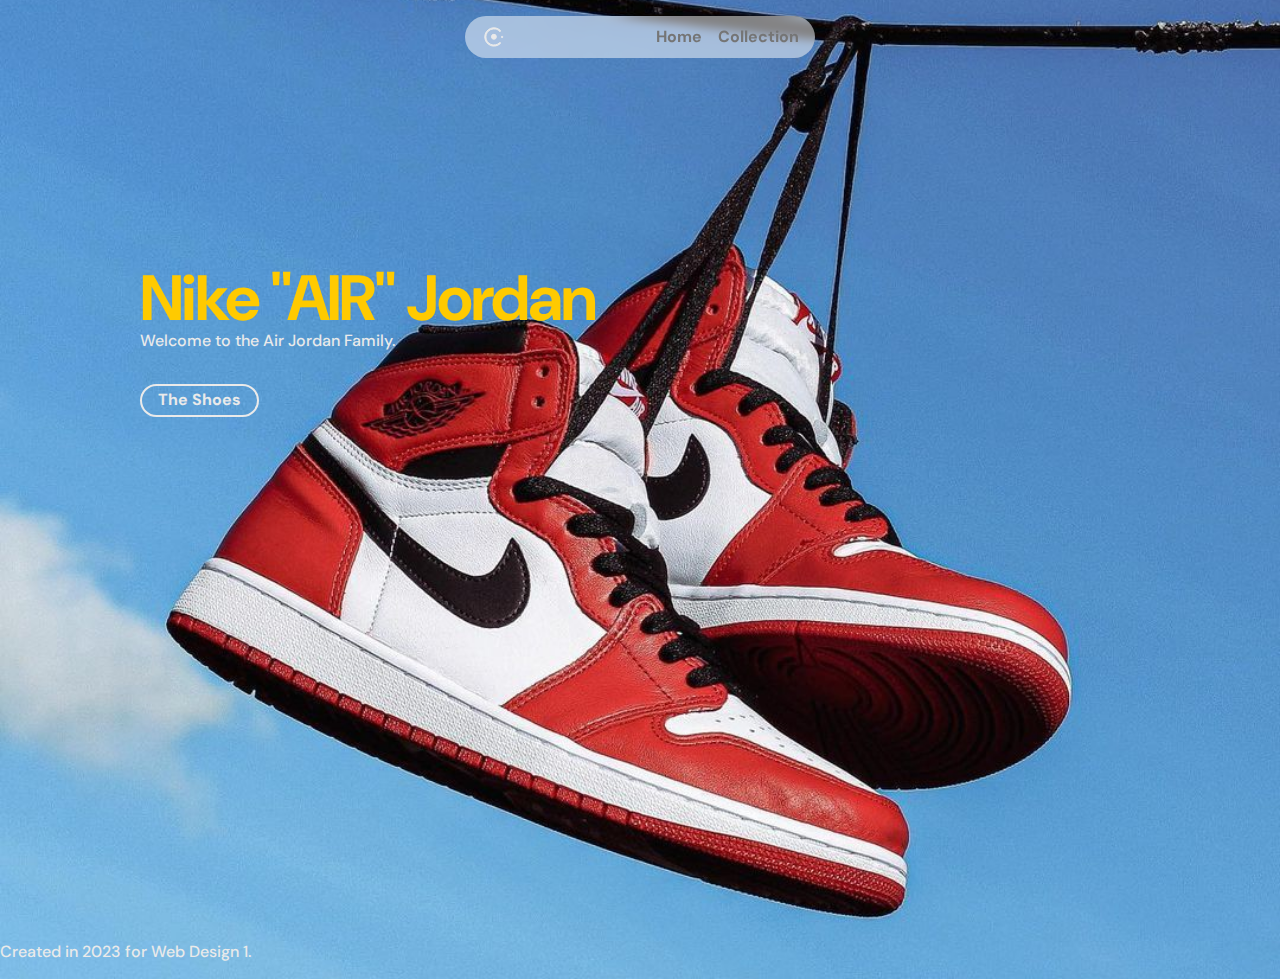
<file: index.html>
<!-- COLLECTION -->

<!DOCTYPE html>
<head>
  <title>Collection</title>
  <meta name="viewport" content="width=device-width, initial-scale=1">
  <link rel="stylesheet" href="styles.css">
  <link rel="preconnect" href="https://fonts.googleapis.com">
  <link rel="preconnect" href="https://fonts.gstatic.com" crossorigin>
  <link href="https://fonts.googleapis.com/css2?family=DM+Sans:opsz,wght@9..40,100;9..40,400;9..40,500;9..40,700&display=swap" rel="stylesheet">
</head>


<body>



  <!-- HEADER -->
  <header>
      <img src="images/collection-icon.svg" alt="collection">
      <a href="index.html">Home</a>
      <a href="collection.html">Collection</a>
  
  </header>



  <!-- MAIN CONTENT-->
  <main>

<h1> Nike "AIR" Jordan</h1>
<p>  Welcome to the Air Jordan Family. </p>

<a href="collection.html" class="button"> The Shoes</a>

  </main>



  <!-- FOOTER -->
  <footer>
    <p>Created in 2023 for Web Design 1.</p>
  </footer>



</body>
</file>
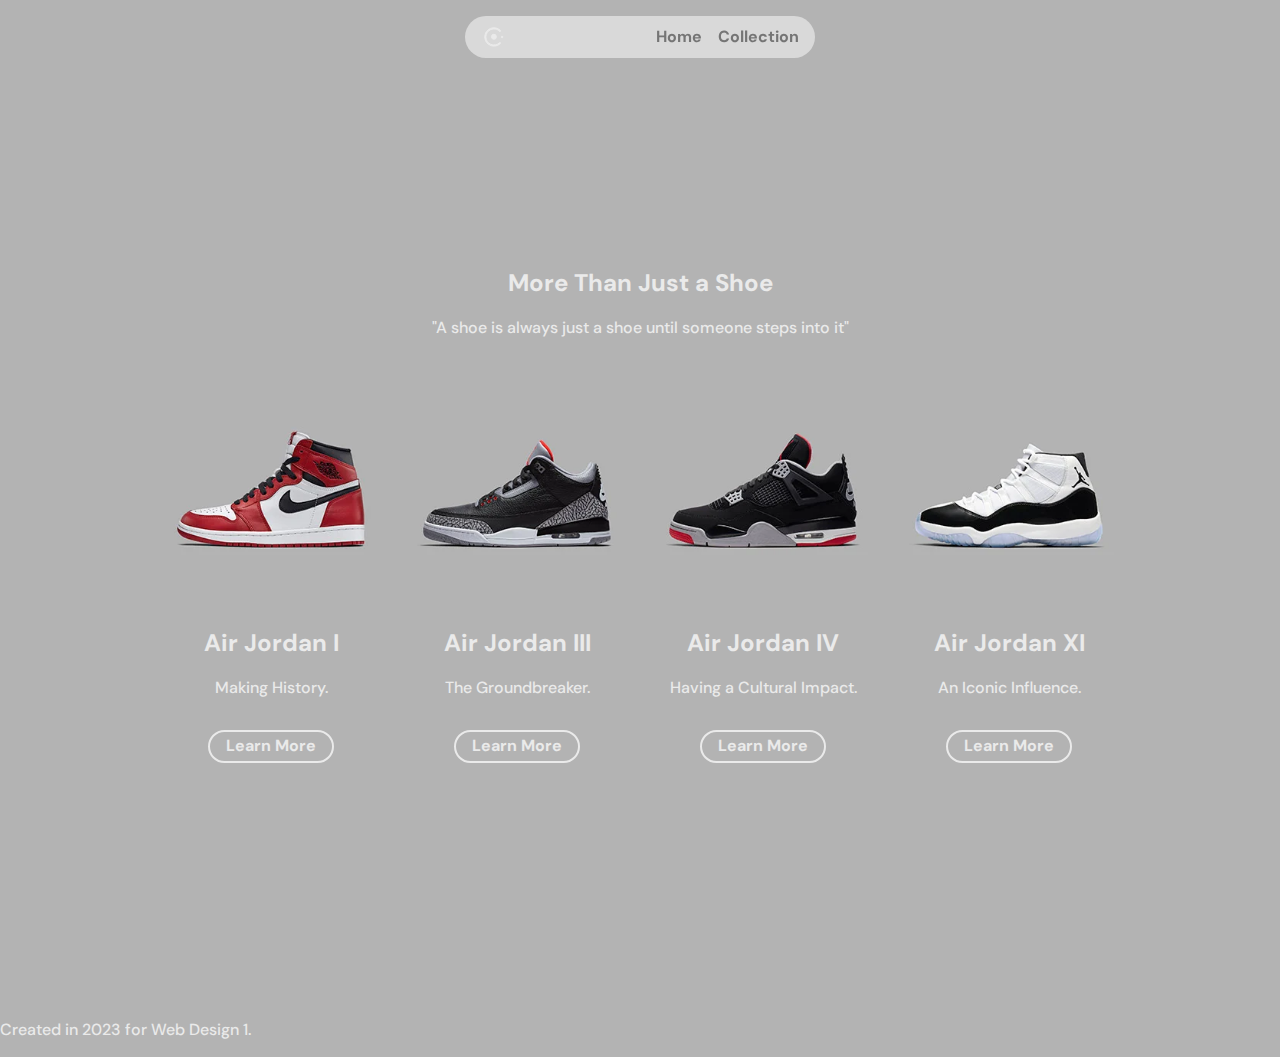
<file: collection.html>
<!-- COLLECTION -->

<!DOCTYPE html>
<head>
  <title>Collection</title>
  <meta name="viewport" content="width=device-width, initial-scale=1">
  <link rel="stylesheet" href="styles.css">
  <link rel="preconnect" href="https://fonts.googleapis.com">
  <link rel="preconnect" href="https://fonts.gstatic.com" crossorigin>
  <link href="https://fonts.googleapis.com/css2?family=DM+Sans:opsz,wght@9..40,100;9..40,400;9..40,500;9..40,700&display=swap" rel="stylesheet">
</head>


<body class="no-bg">



  <!-- HEADER -->
  <header>
      <img src="images/collection-icon.svg" alt="collection">
      <a href="index.html">Home</a>
      <a href="collection.html">Collection</a>
  
  </header>



  <!-- MAIN CONTENT-->
  <main class="center">

<h2>More Than Just a Shoe</h2>
<p class="full-width">"A shoe is always just a shoe until someone steps into it"</p>

    <!-- image grid -->
    <div class="grid">
    
     <div>
        <img src="images/airjordan1.jpg"alt="air jordan1 shoe">
        <h2>Air Jordan I</h2>
        <p>Making History.</p>
        <a href="https://www.nicekicks.com/air-jordans/air-jordan-1/"class="button"> Learn More</a>
    </div>

    <div>
        <img src="images/airjordan3.jpg"alt="air jordan3 shoe">
        <h2> Air Jordan III</h2>
        <p>The Groundbreaker.</p>
        <a href="https://www.nicekicks.com/air-jordans/air-jordan-3/"class="button"> Learn More</a>
    </div>

    <div>
        <img src="images/airjordan4.jpg"alt="air jordan4 shoe">
        <h2> Air Jordan IV</h2>
        <p>Having a Cultural Impact.</p>
        <a href="https://www.nicekicks.com/air-jordans/air-jordan-4/"class="button"> Learn More</a>
    </div>

    <div>
        <img src="images/airjordan11.jpg"alt="air jordan11 shoe">
        <h2> Air Jordan XI</h2>
        <p>An Iconic Influence.</p>
        <a href="https://www.nicekicks.com/air-jordans/air-jordan-11/"class="button"> Learn More</a>
    </div>
 </div>
  
</main>



  <!-- FOOTER -->
  <footer>
    <p>Created in 2023 for Web Design 1.</p>
  </footer>



</body>
</file>
<file: styles.css>
/* COLLECTION */

/* Navigation */

header{
  background:rgba(255,255,255,50%) ;
  max-width: 350px;
  padding: 8px 16px;
  border-radius: 32px;
  margin: 0 auto;
  display: grid;
  grid-template-columns: 2fr 1fr 1fr;
  align-items: center;
  position: sticky;
  top: 16px;
  backdrop-filter: blur(5px);
}

header a{
  color: #757575;
  text-decoration: none;
  font-weight: 700;
  text-align: center;
  transition: opacity 0.5s;
}

header a:hover {
  opacity: 50%;
  color: #ce2731;
}

* {
  box-sizing: border-box;
}

body {
 background: #b3b3b3;
  color: #EAEAEA;
  margin: 0;
  padding: 0; 
  line-height: 1.3;
  font-size: 16px;
  font-family: 'DM Sans', sans-serif; 
  min-height: 100vh;
  max-width: 100vw;
  background-image: url("images/airjordanbackground.jpg");
  background-position: center;
  background-size: cover;
  background-repeat: no-repeat;
}

img {
  max-width: 100%;
}

main {
max-width: 1000px;
margin-bottom: 25vh;
margin-left: auto;
margin-right: auto;
margin-top: 25vh;
min-height: 50vh;
}


.no-bg{
  background-image: none;

}


/* Typography */

p {
  font-weight: 500;
  margin: 0 0 1em 0;
  color: #EAEAEA;
  max-width: 35em;



}

h1 {
  font-weight: 700;
  font-size: 64px;
  line-height: 100%;
  letter-spacing: -2px;
  margin: 0; 
  color: #ffca00;
}

.button{
  color: #EAEAEA;
  border: 2px solid;
  border-radius: 32px;
  font-weight: 700;
  text-decoration: none;
  padding: 4px 16px 4px 16px;
  margin-top: 1em;
  margin-bottom: 1em;
  display: inline-block;
  transition: all 0.5s;
}

.button:hover{
  color:#ce2731;


}

.center{
  text-align: center;
}

.full-width{
  max-width: 100%;
}


/* grid */

.grid{
  display: grid;
  grid-template-columns:repeat(auto-fit, minmax(200px, 1fr)) ;
  justify-content: center;
  gap: 16px;
  padding: 16px;
}
</file>
